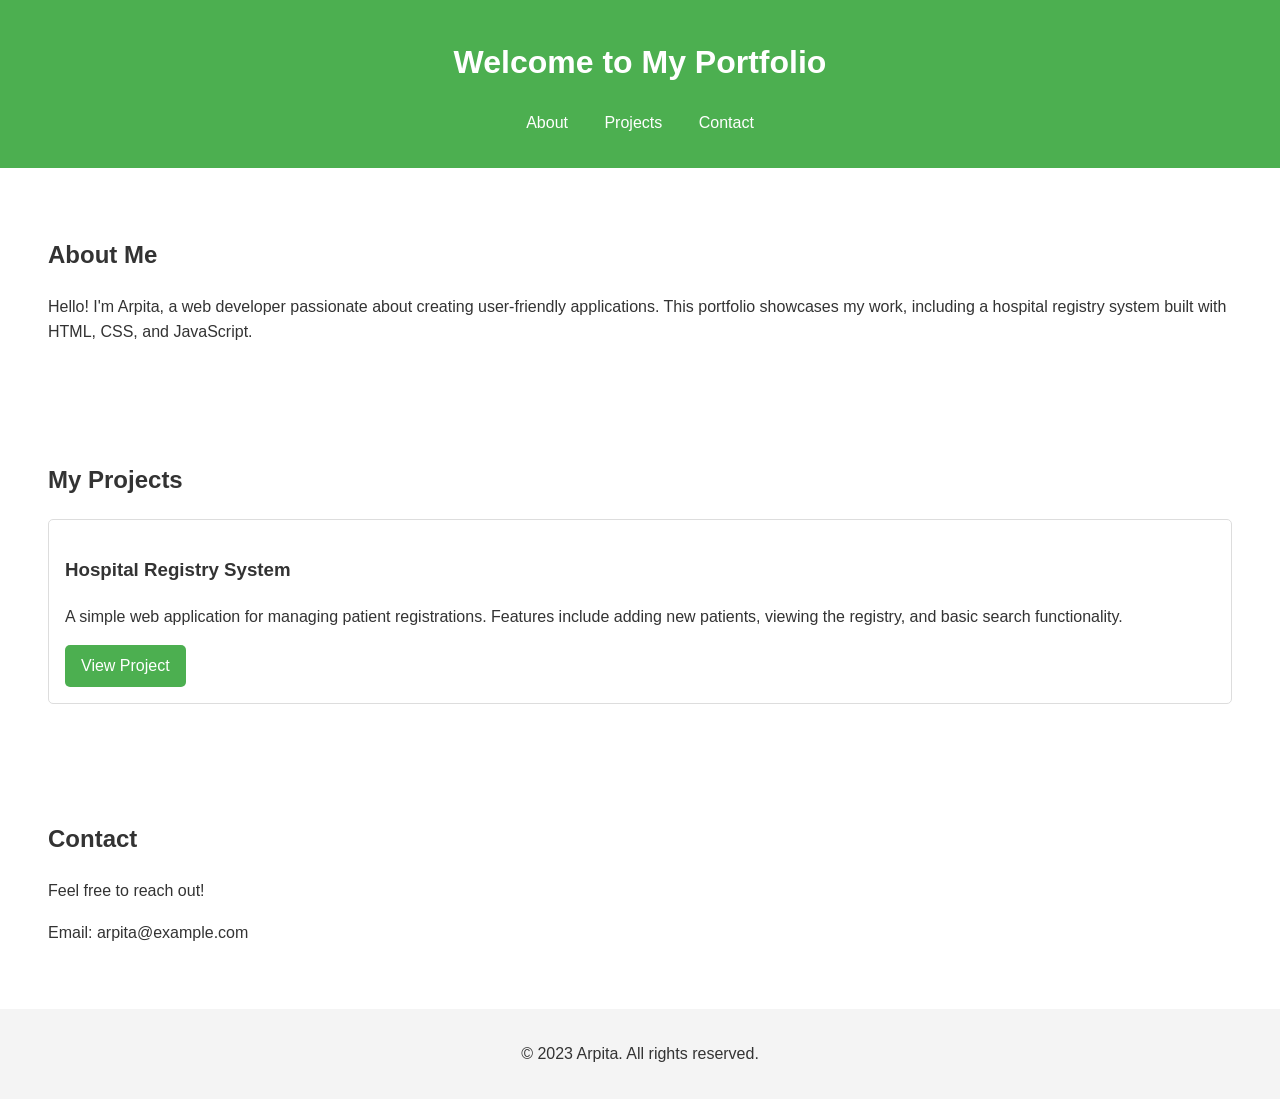
<file: index.html>
<!DOCTYPE html>
<html lang="en">
<head>
    <meta charset="UTF-8">
    <meta name="viewport" content="width=device-width, initial-scale=1.0">
    <title>My Portfolio - Arpita</title>
    <link rel="stylesheet" href="style.css">
</head>
<body>
    <header>
        <h1>Welcome to My Portfolio</h1>
        <nav>
            <ul>
                <li><a href="#about">About</a></li>
                <li><a href="#projects">Projects</a></li>
                <li><a href="#contact">Contact</a></li>
            </ul>
        </nav>
    </header>

    <section id="about">
        <h2>About Me</h2>
        <p>Hello! I'm Arpita, a web developer passionate about creating user-friendly applications. This portfolio showcases my work, including a hospital registry system built with HTML, CSS, and JavaScript.</p>
    </section>

    <section id="projects">
        <h2>My Projects</h2>
        <div class="project">
            <h3>Hospital Registry System</h3>
            <p>A simple web application for managing patient registrations. Features include adding new patients, viewing the registry, and basic search functionality.</p>
            <a href="hospital/index.html" class="btn">View Project</a>
        </div>
    </section>

    <section id="contact">
        <h2>Contact</h2>
        <p>Feel free to reach out!</p>
        <p>Email: arpita@example.com</p>
    </section>

    <footer>
        <p>&copy; 2023 Arpita. All rights reserved.</p>
    </footer>
</body>
</html>
</file>
<file: style.css>
body {
    font-family: Arial, sans-serif;
    margin: 0;
    padding: 0;
    line-height: 1.6;
    color: #333;
}

header {
    background: #4CAF50;
    color: white;
    padding: 1rem;
    text-align: center;
}

nav ul {
    list-style: none;
    padding: 0;
}

nav ul li {
    display: inline;
    margin: 0 1rem;
}

nav a {
    color: white;
    text-decoration: none;
}

section {
    padding: 2rem;
    margin: 1rem;
}

.project {
    border: 1px solid #ddd;
    padding: 1rem;
    margin: 1rem 0;
    border-radius: 5px;
}

.btn {
    display: inline-block;
    background: #4CAF50;
    color: white;
    padding: 0.5rem 1rem;
    text-decoration: none;
    border-radius: 5px;
}

footer {
    text-align: center;
    padding: 1rem;
    background: #f4f4f4;
}
</file>
